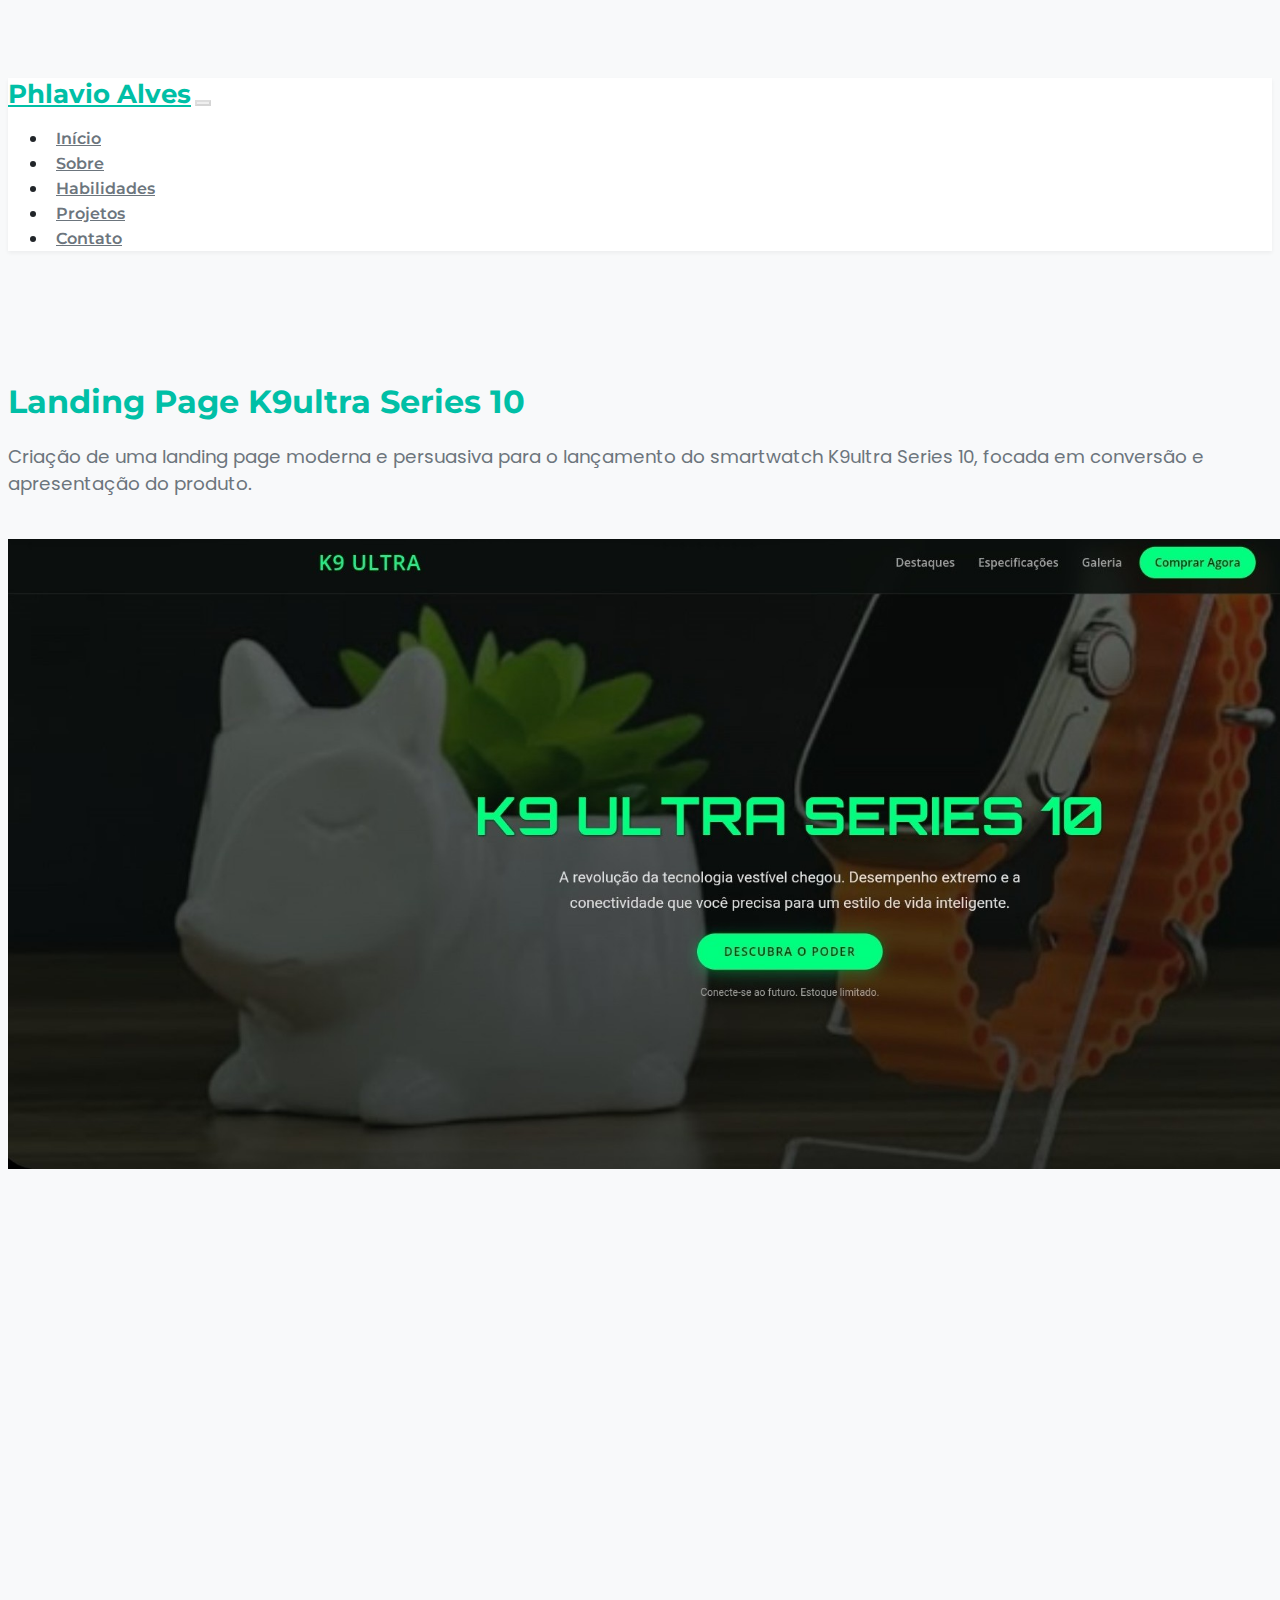
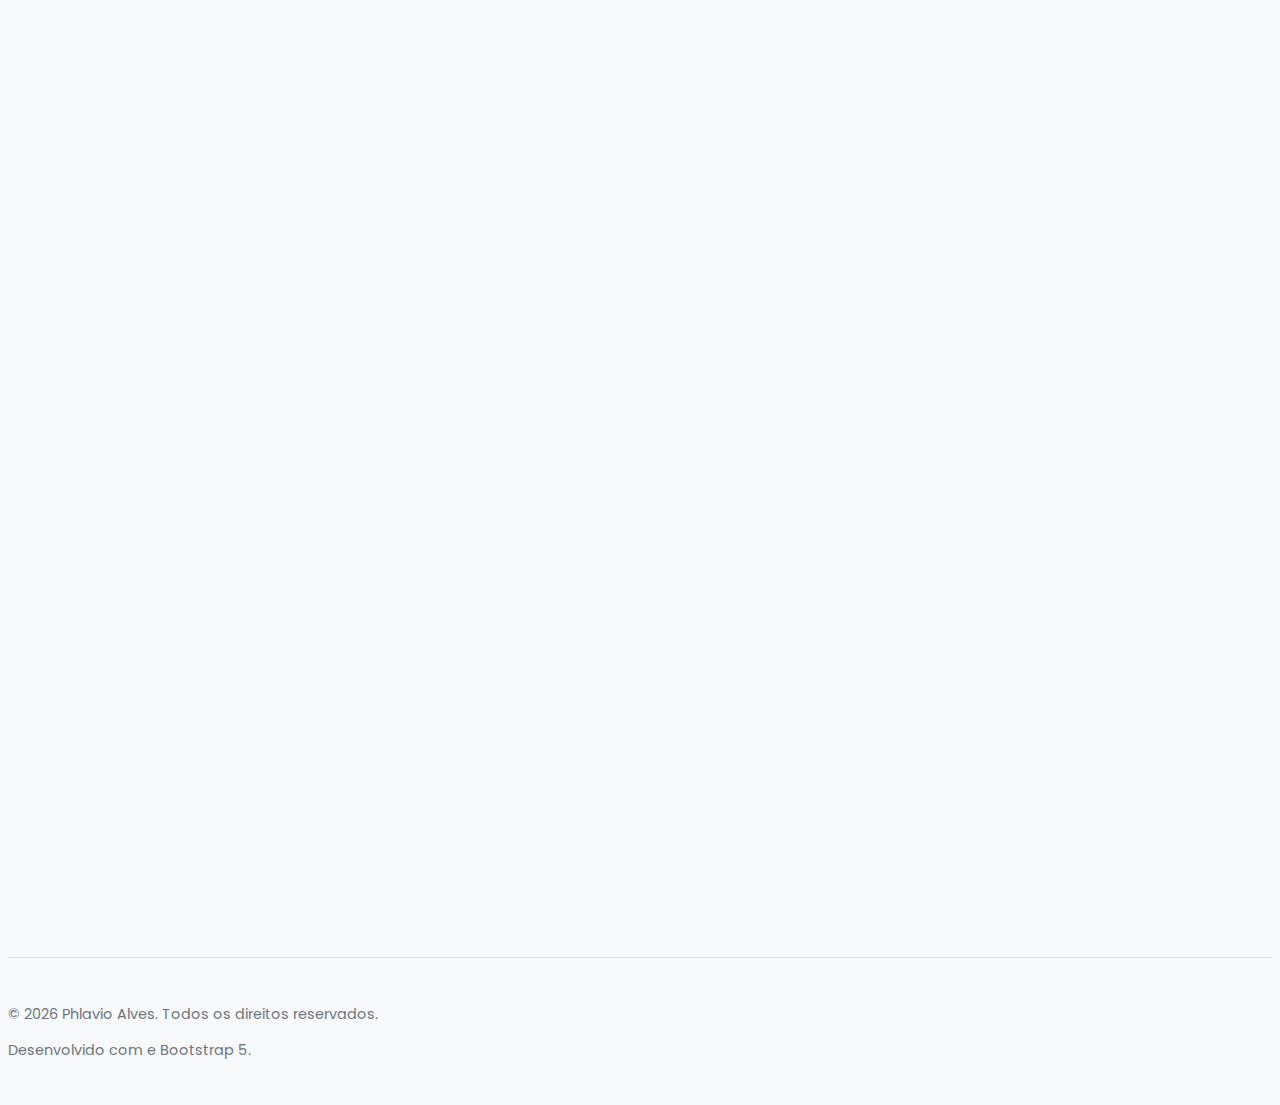
<file: projeto-detalhe-k9ultra.html>
<!DOCTYPE html>
<html lang="pt-BR">
<head>
    <meta charset="UTF-8">
    <meta name="viewport" content="width=device-width, initial-scale=1.0">
    <title>Projeto Portfólio: Landing Page K9ultra Series 10 - Phlavio Alves</title>
    <!-- Bootstrap CSS -->
    <link href="https://cdn.jsdelivr.net/npm/bootstrap@5.3.2/dist/css/bootstrap.min.css" rel="stylesheet" integrity="sha384-T3c6CoIi6uLrA9TneNEoa7RxnatzjcDSCmG1MXxSR1GAsXEV/Dwwykc2MPK8M2HN" crossorigin="anonymous">
    <!-- Google Fonts -->
    <link rel="preconnect" href="https://fonts.googleapis.com">
    <link rel="preconnect" href="https://fonts.gstatic.com" crossorigin>
    <link href="https://fonts.googleapis.com/css2?family=Montserrat:wght@400;600;700;800&family=Poppins:wght@300;400;500;600&display=swap" rel="stylesheet">
    <!-- Font Awesome -->
    <link rel="stylesheet" href="https://cdnjs.cloudflare.com/ajax/libs/font-awesome/6.4.0/css/all.min.css" integrity="sha512-iecdLmaskl7CVkqkXNQ/ZH/XLlvWZOJyj7Yy7tcenmpD1ypASozpmT/E0iPtmFIB46ZmdtAc9eNBvH0H/ZpiBw==" crossorigin="anonymous" referrerpolicy="no-referrer" />
    <!-- AOS CSS -->
    <link href="https://unpkg.com/aos@2.3.1/dist/aos.css" rel="stylesheet">
    <!-- Custom CSS -->
    <link rel="stylesheet" href="style.css">
</head>
<body>

    <!-- Navbar -->

    <nav class="navbar navbar-expand-lg navbar-light fixed-top" id="mainNavbar">
        <div class="container">
            <a class="navbar-brand fw-bold" href="index.html">Phlavio Alves</a>
            <button class="navbar-toggler" type="button" data-bs-toggle="collapse" data-bs-target="#navbarNav" aria-controls="navbarNav" aria-expanded="false" aria-label="Toggle navigation">
                <span class="navbar-toggler-icon"></span>
            </button>
            <div class="collapse navbar-collapse" id="navbarNav">
                <ul class="navbar-nav ms-auto">
                    <li class="nav-item">
                        <a class="nav-link" href="index.html#home">Início</a>
                    </li>
                    <li class="nav-item">
                        <a class="nav-link" href="index.html#sobre">Sobre</a>
                    </li>
                    <li class="nav-item">
                        <a class="nav-link" href="index.html#habilidades">Habilidades</a>
                    </li>
                    <li class="nav-item">
                        <a class="nav-link" href="index.html#projetos">Projetos</a>
                    </li>
                    <li class="nav-item">
                        <a class="nav-link" href="index.html#contato">Contato</a>
                    </li>
                </ul>
            </div>
        </div>
    </nav>

    <!-- Project Detail Header -->
    <header class="project-detail-header py-5" data-aos="fade-in">
        <div class="container text-center">
            <h1 class="display-4 fw-bold section-title">Landing Page K9ultra Series 10</h1>
            <p class="lead section-text col-md-8 mx-auto">Criação de uma landing page moderna e persuasiva para o lançamento do smartwatch K9ultra Series 10, focada em conversão e apresentação do produto.</p>
        </div>
    </header>

    <!-- Project Main Image/Video -->
    <section class="project-main-image-section" data-aos="zoom-in" data-aos-delay="100">
        <div class="container-fluid p-0">
            <img src="K9ultra.jpg" alt="Landing Page K9ultra Series 10" class="img-fluid w-100">
        </div>
    </section>

    <!-- Project Content Section -->
    <section id="project-content" class="py-5">
        <div class="container">
            <div class="row">
                <!-- Coluna Principal com Descrições e Galeria -->
                <div class="col-lg-8" data-aos="fade-right" data-aos-delay="200">
                    <h2 class="fw-bold mb-3">Sobre o Projeto</h2>
                    <p class="section-text mb-4">
                        O objetivo deste projeto foi desenvolver uma landing page impactante para o lançamento do smartwatch K9ultra Series 10. A página visa apresentar os recursos inovadores do produto, destacar seus benefícios e converter visitantes em clientes. O foco foi em criar uma experiência de usuário envolvente e um design que transmitisse a sofisticação e tecnologia do K9ultra.
                    </p>
                    <h3 class="fw-bold mt-4 mb-3">Minha Solução e Processo de Desenvolvimento</h3>
                    <p class="section-text mb-4">
                        A criação da landing page do K9ultra Series 10 seguiu um processo estruturado, desde a concepção até a implementação:
                    </p>
                    <ul class="section-text">
                        <li><strong>Briefing e Pesquisa:</strong> Entendimento dos diferenciais do K9ultra Series 10 e análise de landing pages de sucesso no segmento de tecnologia vestível. Definição do público-alvo: entusiastas de tecnologia, atletas e profissionais que buscam produtividade e bem-estar.</li>
                        <li><strong>Design UI/UX:</strong> Criação de wireframes e um protótipo visual focado na clareza da informação, hierarquia visual e call-to-actions (CTAs) estratégicos. O design buscou ser moderno, elegante e alinhado com a identidade visual de um produto premium.</li>
                        <li><strong>Desenvolvimento Front-end:</strong> Implementação utilizando HTML5, CSS3 (com Bootstrap 5 para responsividade) e JavaScript para interações dinâmicas. Foco em código limpo, semântico e otimizado para performance.</li>
                        <li><strong>Conteúdo Persuasivo:</strong> Elaboração de copywriting focado nos benefícios do produto, utilizando gatilhos mentais e storytelling para engajar o usuário.</li>
                        <li><strong>Otimização e Testes:</strong> Testes de responsividade em diversos dispositivos e navegadores. Otimização de imagens e assets para carregamento rápido. Revisão de usabilidade e CTAs.</li>
                    </ul>
                    <p class="section-text mt-3">
                        Um desafio interessante foi equilibrar a quantidade de informações técnicas com uma apresentação acessível e atraente, garantindo que os principais recursos fossem comunicados de forma eficaz sem sobrecarregar o usuário.
                    </p>

                    <!-- Galeria de Imagens (Opcional) -->
                    <h3 class="fw-bold mt-5 mb-3">Galeria da Landing Page</h3>
                    <div class="row g-3 project-gallery mb-4">
                        <div class="col-md-6" data-aos="zoom-in-up" data-aos-delay="50">
                            <img src="K9ultrahero.jpg" class="img-fluid rounded shadow-sm" alt="Seção Hero da Landing Page K9ultra">
                        </div>
                        <div class="col-md-6" data-aos="zoom-in-up" data-aos-delay="100">
                            <img src="K9ultraabout.jpg" class="img-fluid rounded shadow-sm" alt="Seção de Recursos do K9ultra">
                        </div>
                        <div class="col-md-6" data-aos="zoom-in-up" data-aos-delay="150">
                            <img src="K9ultradetals.jpg" class="img-fluid rounded shadow-sm" alt="Seção de Preços e CTA K9ultra">
                        </div>
                        <div class="col-md-6" data-aos="zoom-in-up" data-aos-delay="200">
                            <img src="K9ultraform.jpg" class="img-fluid rounded shadow-sm" alt="Visualização Mobile da Landing Page K9ultra">
                        </div>
                    </div>
                </div>

                <!-- Coluna Lateral com Detalhes e Links -->
                <div class="col-lg-4" data-aos="fade-left" data-aos-delay="300">
                    <div class="project-info-card p-4 rounded shadow-sm sticky-top">
                        <h3 class="fw-bold mb-3 card-title-text">Detalhes do Projeto</h3>
                        <ul class="list-unstyled project-meta">
                            <li><strong><i class="fas fa-user me-2 text-accent"></i>Cliente:</strong> Projeto Pessoal (K9ultra - Marca Fictícia)</li>
                            <li><strong><i class="fas fa-calendar-alt me-2 text-accent"></i>Data:</strong> Outubro 2023 - Novembro 2023 (Fictício)</li>
                            <li><strong><i class="fas fa-briefcase me-2 text-accent"></i>Meu Papel:</strong> UI/UX Designer & Desenvolvedor Front-end</li>
                            <li><strong><i class="fas fa-tags me-2 text-accent"></i>Categoria:</strong> Landing Page de Produto Tecnológico</li>
                        </ul>

                        <h4 class="fw-bold mt-4 mb-3 card-title-text">Tecnologias Utilizadas</h4>
                        <div class="tech-tags">
                            <span class="badge bg-accent-light text-dark-emphasis me-1 mb-1">HTML5</span>
                            <span class="badge bg-accent-light text-dark-emphasis me-1 mb-1">CSS3</span>
                            <span class="badge bg-accent-light text-dark-emphasis me-1 mb-1">JavaScript (ES6+)</span>
                            <span class="badge bg-accent-light text-dark-emphasis me-1 mb-1">Bootstrap 5</span>
                            <span class="badge bg-accent-light text-dark-emphasis me-1 mb-1">Figma (Design)</span>
                            <span class="badge bg-accent-light text-dark-emphasis me-1 mb-1">Design Responsivo</span>
                            <span class="badge bg-accent-light text-dark-emphasis me-1 mb-1">Otimização de Performance</span>
                        </div>

                        <div class="mt-4 pt-3 border-top">
                            <a href="#" target="_blank" class="btn btn-primary w-100 mb-2"><i class="fas fa-external-link-alt me-2"></i>Ver Landing Page (Demo)</a>
                            <a href="https://github.com/phlavioalves24/k9ultra-landingpage" target="_blank" class="btn btn-outline-primary w-100"><i class="fab fa-github me-2"></i>Ver Código no GitHub</a>
                        </div>
                    </div>
                </div>
            </div>

            <div class="text-center mt-5 pt-4 border-top" data-aos="fade-up">
                <a href="index.html#projetos" class="btn btn-secondary"><i class="fas fa-arrow-left me-2"></i>Voltar aos Projetos</a>
            </div>
        </div>
    </section>

    <!-- Footer -->
    <footer class="py-4 text-center">
        <div class="container">
            <p class="mb-0">© <span id="currentYear"></span> Phlavio Alves. Todos os direitos reservados.</p>
            <p class="mb-0 small">Desenvolvido com <i class="fas fa-heart text-accent"></i> e Bootstrap 5.</p>
        </div>
    </footer>

    <!-- Bootstrap Bundle JS (includes Popper) -->
    <script src="https://cdn.jsdelivr.net/npm/bootstrap@5.3.2/dist/js/bootstrap.bundle.min.js" integrity="sha384-C6RzsynM9kWDrMNeT87bh95OGNyZPhcTNXj1NW7RuBCsyN/o0jlpcV8Qyq46cDfL" crossorigin="anonymous"></script>
    <!-- AOS JS -->
    <script src="https://unpkg.com/aos@2.3.1/dist/aos.js"></script>
    <!-- Custom JS -->
    <script src="script.js"></script>
</body>
</html>
</file>
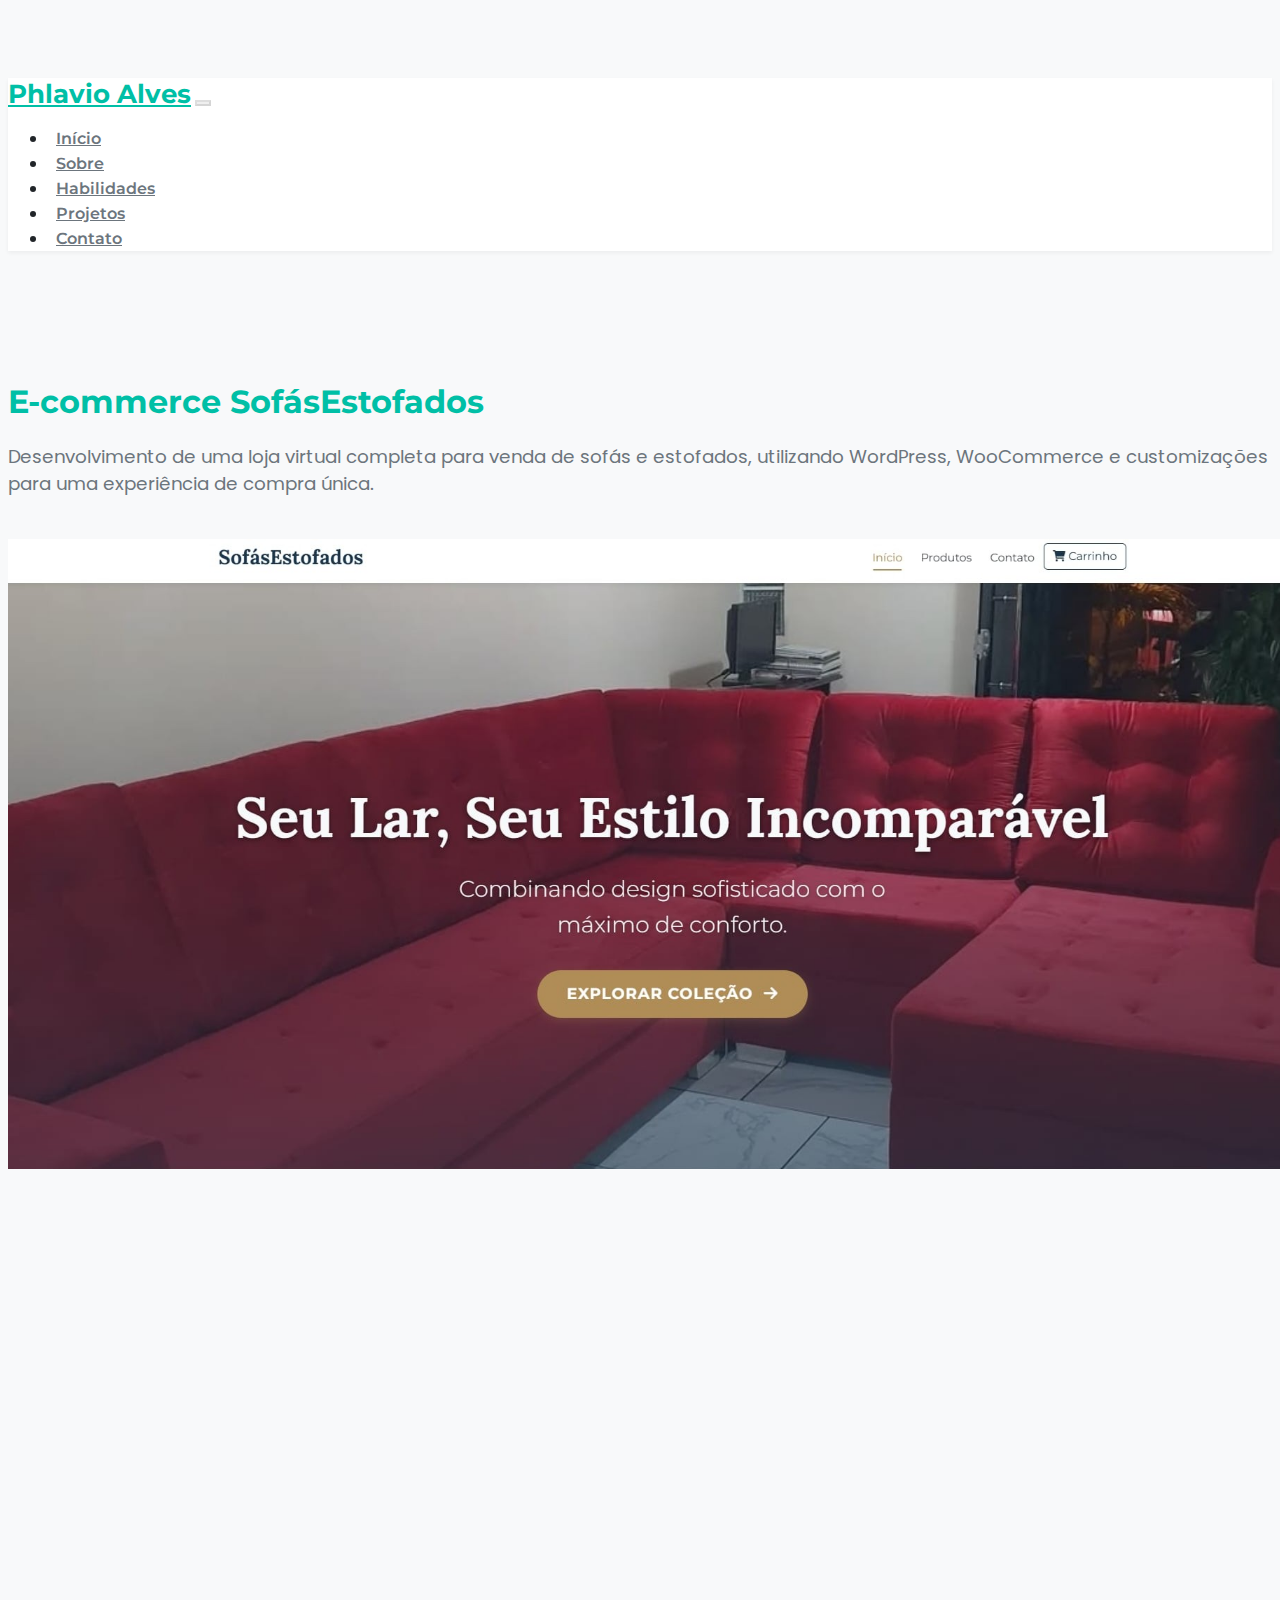
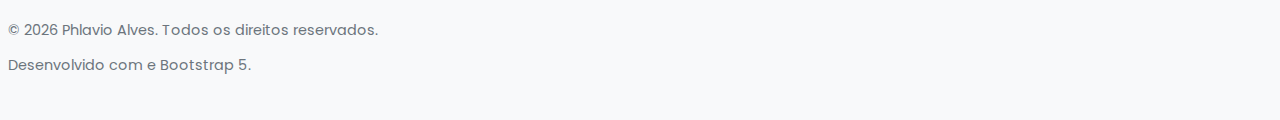
<file: projeto-detalhe-sofasestofados.html>
<!DOCTYPE html>
<html lang="pt-BR">
<head>
    <meta charset="UTF-8">
    <meta name="viewport" content="width=device-width, initial-scale=1.0">
    <title>E-commerce SofásEstofados - Phlavio Alves</title>
    <!-- Bootstrap CSS -->
    <link href="https://cdn.jsdelivr.net/npm/bootstrap@5.3.2/dist/css/bootstrap.min.css" rel="stylesheet" integrity="sha384-T3c6CoIi6uLrA9TneNEoa7RxnatzjcDSCmG1MXxSR1GAsXEV/Dwwykc2MPK8M2HN" crossorigin="anonymous">
    <!-- Google Fonts -->
    <link rel="preconnect" href="https://fonts.googleapis.com">
    <link rel="preconnect" href="https://fonts.gstatic.com" crossorigin>
    <link href="https://fonts.googleapis.com/css2?family=Montserrat:wght@400;600;700;800&family=Poppins:wght@300;400;500;600&display=swap" rel="stylesheet">
    <!-- Font Awesome -->
    <link rel="stylesheet" href="https://cdnjs.cloudflare.com/ajax/libs/font-awesome/6.4.0/css/all.min.css" integrity="sha512-iecdLmaskl7CVkqkXNQ/ZH/XLlvWZOJyj7Yy7tcenmpD1ypASozpmT/E0iPtmFIB46ZmdtAc9eNBvH0H/ZpiBw==" crossorigin="anonymous" referrerpolicy="no-referrer" />
    <!-- AOS CSS -->
    <link href="https://unpkg.com/aos@2.3.1/dist/aos.css" rel="stylesheet">
    <!-- Custom CSS -->
    <link rel="stylesheet" href="style.css">
</head>
<body>

    <!-- Navbar -->
    <nav class="navbar navbar-expand-lg navbar-light fixed-top" id="mainNavbar">
        <div class="container">
            <a class="navbar-brand fw-bold" href="index.html">Phlavio Alves</a>
            <button class="navbar-toggler" type="button" data-bs-toggle="collapse" data-bs-target="#navbarNav" aria-controls="navbarNav" aria-expanded="false" aria-label="Toggle navigation">
                <span class="navbar-toggler-icon"></span>
            </button>
            <div class="collapse navbar-collapse" id="navbarNav">
                <ul class="navbar-nav ms-auto">
                    <li class="nav-item">
                        <a class="nav-link" href="index.html#home">Início</a>
                    </li>
                    <li class="nav-item">
                        <a class="nav-link" href="index.html#sobre">Sobre</a>
                    </li>
                    <li class="nav-item">
                        <a class="nav-link" href="index.html#habilidades">Habilidades</a>
                    </li>
                    <li class="nav-item">
                        <a class="nav-link" href="index.html#projetos">Projetos</a>
                    </li>
                    <li class="nav-item">
                        <a class="nav-link" href="index.html#contato">Contato</a>
                    </li>
                </ul>
            </div>
        </div>
    </nav>

    <!-- Project Detail Header -->
    <header class="project-detail-header py-5" data-aos="fade-in">
        <div class="container text-center">
            <h1 class="display-4 fw-bold section-title">E-commerce SofásEstofados</h1>
            <p class="lead section-text col-md-8 mx-auto">Desenvolvimento de uma loja virtual completa para venda de sofás e estofados, utilizando WordPress, WooCommerce e customizações para uma experiência de compra única.</p>
        </div>
    </header>

    <!-- Project Main Image/Video -->
    <section class="project-main-image-section" data-aos="zoom-in" data-aos-delay="100">
        <div class="container-fluid p-0">
            <img src="Homesofa.jpeg" alt="Homepage da Loja SofásEstofados" class="img-fluid w-100">
        </div>
    </section>

    <!-- Project Content Section -->
    <section id="project-content" class="py-5">
        <div class="container">
            <div class="row">
                <!-- Coluna Principal com Descrições e Galeria -->
                <div class="col-lg-8" data-aos="fade-right" data-aos-delay="200">
                    <h2 class="fw-bold mb-3">Sobre o Projeto</h2>
                    <p class="section-text mb-4">
                        A "SofásEstofados" é uma marca fictícia que buscava estabelecer uma forte presença online e um canal de vendas direto ao consumidor. O principal objetivo era criar uma plataforma de e-commerce robusta, visualmente atraente e fácil de usar, que permitisse aos clientes explorar o catálogo de produtos, customizar opções (como tecidos e cores) e finalizar a compra de forma segura e eficiente.
                    </p>
                    <h3 class="fw-bold mt-4 mb-3">Solução e Destaques do Desenvolvimento</h3>
                    <p class="section-text mb-2">
                        Utilizei o WordPress como base, combinado com o poder do WooCommerce para as funcionalidades de e-commerce. O Elementor Pro foi empregado para criar layouts de página personalizados e garantir uma identidade visual única para a marca.
                    </p>
                    <ul class="section-text">
                        <li><strong>Catálogo de Produtos Detalhado:</strong> Páginas de produto com múltiplas imagens, descrições completas, especificações técnicas e variações de produto (tecidos, cores, tamanhos).</li>
                        <li><strong>Carrinho de Compras e Checkout Otimizados:</strong> Processo de compra intuitivo e simplificado, com integração de gateways de pagamento populares.</li>
                        <li><strong>Sistema de Gerenciamento de Pedidos:</strong> Funcionalidades completas para o administrador da loja gerenciar pedidos, estoque e clientes.</li>
                        <li><strong>Design Responsivo e Focado na Conversão:</strong> Interface adaptada para todos os dispositivos, com call-to-actions claros e um design que incentiva a navegação e a compra.</li>
                        <li><strong>Otimização de Performance:</strong> Técnicas de cache, otimização de imagens e carregamento rápido para proporcionar uma boa experiência ao usuário.</li>
                        <li><strong>SEO Básico:</strong> Estrutura amigável para motores de busca e otimização de conteúdo nas páginas de produto e categorias.</li>
                    </ul>
                     <h3 class="fw-bold mt-4 mb-3">Desafios Superados</h3>
                    <p class="section-text mt-3">
                        Um dos desafios significativos foi a implementação de variações complexas de produtos (múltiplas opções de tecidos, cada uma com sua própria imagem e preço). Isso exigiu uma configuração cuidadosa no WooCommerce e, em alguns casos, customizações para apresentar as opções de forma clara ao cliente. A otimização das imagens de alta qualidade dos sofás sem comprometer a velocidade de carregamento também foi um ponto crucial.
                    </p>

                    <!-- Galeria de Imagens (Opcional) -->
                    <h3 class="fw-bold mt-5 mb-3">Galeria do Projeto</h3>
                    <div class="row g-3 project-gallery mb-4">
                        <div class="col-md-6" data-aos="zoom-in-up" data-aos-delay="50">
                            <img src="Sofahero.jpg" class="img-fluid rounded shadow-sm" alt="Página de produto detalhada">
                        </div>
                        <div class="col-md-6" data-aos="zoom-in-up" data-aos-delay="100">
                            <img src="Sofacarrinho.jpg" class="img-fluid rounded shadow-sm" alt="Catálogo de sofás">
                        </div>
                        <div class="col-md-6" data-aos="zoom-in-up" data-aos-delay="150">
                            <img src="Sofaprodutos.jpg" class="img-fluid rounded shadow-sm" alt="Carrinho de compras">
                        </div>
                        <div class="col-md-6" data-aos="zoom-in-up" data-aos-delay="200">
                            <img src="Sofamobile.jpg" class="img-fluid rounded shadow-sm" alt="Processo de checkout em dispositivo móvel">
                        </div>
                    </div>
                </div>

                <!-- Coluna Lateral com Detalhes e Links -->
                <div class="col-lg-4" data-aos="fade-left" data-aos-delay="300">
                    <div class="project-info-card p-4 rounded shadow-sm sticky-top">
                        <h3 class="fw-bold mb-3 card-title-text">Detalhes do Projeto</h3>
                        <ul class="list-unstyled project-meta">
                            <li><strong><i class="fas fa-user me-2 text-accent"></i>Cliente:</strong> SofásEstofados (Projeto Fictício)</li>
                            <li><strong><i class="fas fa-calendar-alt me-2 text-accent"></i>Data:</strong> Dezembro 2023 - Fevereiro 2024</li>
                            <li><strong><i class="fas fa-briefcase me-2 text-accent"></i>Meu Papel:</strong> Desenvolvedor WordPress & E-commerce</li>
                            <li><strong><i class="fas fa-tags me-2 text-accent"></i>Categoria:</strong> E-commerce, Loja Virtual</li>
                        </ul>

                        <h4 class="fw-bold mt-4 mb-3 card-title-text">Tecnologias Utilizadas</h4>
                        <div class="tech-tags">
                            <span class="badge bg-accent-light text-dark-emphasis me-1 mb-1">WordPress</span>
                            <span class="badge bg-accent-light text-dark-emphasis me-1 mb-1">WooCommerce</span>
                            <span class="badge bg-accent-light text-dark-emphasis me-1 mb-1">Elementor Pro</span>
                            <span class="badge bg-accent-light text-dark-emphasis me-1 mb-1">HTML5</span>
                            <span class="badge bg-accent-light text-dark-emphasis me-1 mb-1">CSS3</span>
                            <span class="badge bg-accent-light text-dark-emphasis me-1 mb-1">JavaScript</span>
                            <span class="badge bg-accent-light text-dark-emphasis me-1 mb-1">PHP (Customizações)</span>
                            <span class="badge bg-accent-light text-dark-emphasis me-1 mb-1">Bootstrap 5</span>
                        </div>

                        <div class="mt-4 pt-3 border-top">
                             <!-- Coloque o link real para o projeto se estiver online -->
                            <a href="https://github.com/PhlavioAlves24/SofasEstofados" target="_blank" class="btn btn-primary w-100 mb-2"><i class="fas fa-external-link-alt me-2"></i>Ver Projeto Ao Vivo (Exemplo)</a>
                            <a href="https://phlavioalves24.github.io/SofasEstofados/" target="_blank" class="btn btn-outline-primary w-100"><i class="fab fa-github me-2"></i>Ver no GitHub (se aplicável)</a>
                        </div>
                    </div>
                </div>
            </div>

            <div class="text-center mt-5 pt-4 border-top" data-aos="fade-up">
                <a href="index.html#projetos" class="btn btn-secondary"><i class="fas fa-arrow-left me-2"></i>Voltar aos Projetos</a>
            </div>
        </div>
    </section>

    <!-- Footer -->
    <footer class="py-4 text-center">
        <div class="container">
            <p class="mb-0">© <span id="currentYear"></span> Phlavio Alves. Todos os direitos reservados.</p>
            <p class="mb-0 small">Desenvolvido com <i class="fas fa-heart text-accent"></i> e Bootstrap 5.</p>
        </div>
    </footer>

    <!-- Bootstrap Bundle JS (includes Popper) -->
    <script src="https://cdn.jsdelivr.net/npm/bootstrap@5.3.2/dist/js/bootstrap.bundle.min.js" integrity="sha384-C6RzsynM9kWDrMNeT87bh95OGNyZPhcTNXj1NW7RuBCsyN/o0jlpcV8Qyq46cDfL" crossorigin="anonymous"></script>
    <!-- AOS JS -->
    <script src="https://unpkg.com/aos@2.3.1/dist/aos.js"></script>
    <!-- Custom JS -->
    <script src="script.js"></script>
</body>
</html>
</file>
<file: style.css>
:root {
    --bg-light-primary: #FFFFFF;
    --bg-light-secondary: #F8F9FA;
    --bg-light-navbar: #FFFFFF;
    --text-dark-primary: #212529;
    --text-dark-secondary: #6C757D;
    --text-dark-emphasis: #000000;

    --accent-color: #00BFA6; /* Teal */
    --accent-color-rgb: 0, 191, 166;
    --accent-color-hover: #00A188;
    --border-color-light: #DEE2E6;

    --accent-whatsapp: #25D366;
    --accent-email: #D93025;
    --accent-github: #171515;

    --font-family-headings: 'Montserrat', sans-serif;
    --font-family-body: 'Poppins', sans-serif;

    --card-shadow: 0 4px 15px rgba(0, 0, 0, 0.07);
    --card-shadow-hover: 0 8px 25px rgba(0, 0, 0, 0.1);
    --navbar-shadow: 0 2px 4px rgba(0,0,0,0.05);
}

body {
    font-family: var(--font-family-body);
    background-color: var(--bg-light-secondary);
    color: var(--text-dark-primary);
    padding-top: 70px; /* Ajustar este valor se a altura da navbar for diferente */
}

h1, h2, h3, h4, h5, h6 {
    font-family: var(--font-family-headings);
    color: var(--text-dark-emphasis);
    font-weight: 700;
}

.section-title {
    color: var(--text-dark-emphasis);
}
.section-text {
    color: var(--text-dark-primary);
    font-weight: 300;
}
.lead {
    font-weight: 400;
    color: var(--text-dark-secondary);
    font-size: 1.15rem;
}

/* Navbar */
#mainNavbar {
    background-color: var(--bg-light-navbar);
    box-shadow: var(--navbar-shadow);
    transition: background-color 0.3s ease-in-out, box-shadow 0.3s ease-in-out;
}
.navbar-brand {
    font-size: 1.6rem;
    font-family: var(--font-family-headings);
    font-weight: 700;
    color: var(--accent-color) !important;
}
.nav-link {
    font-family: var(--font-family-headings);
    font-weight: 600;
    color: var(--text-dark-secondary) !important;
    transition: color 0.3s ease;
    margin-left: 0.5rem;
    margin-right: 0.5rem;
    padding-top: 0.75rem;
    padding-bottom: 0.75rem;
}
.nav-link:hover, .nav-link.active {
    color: var(--accent-color) !important;
}
.navbar-toggler {
    border-color: rgba(0,0,0,0.1);
}

/* Navbar Scrolled */
#mainNavbar.navbar-scrolled {
    box-shadow: 0 4px 6px rgba(0,0,0,0.08);
}


/* Home Section */
#home {
    background-color: var(--bg-light-primary);
}
#home h1 {
    font-weight: 800;
    letter-spacing: -1px;
}
.profile-placeholder .text-accent {
    color: var(--accent-color) !important;
}
.profile-placeholder {
    width: 200px;
    height: 200px;
    border: 5px solid var(--accent-color);
    border-radius: 50%;
    display: flex;
    align-items: center;
    justify-content: center;
    margin: 0 auto;
    background-color: rgba(var(--accent-color-rgb), 0.05);
    box-shadow: var(--card-shadow);
}

/* Seções Alternadas */
.section-bg-alt {
    background-color: var(--bg-light-primary);
}

/* Linha divisória para títulos de seção */
.title-hr {
    width: 80px;
    height: 4px;
    background-color: var(--accent-color);
    opacity: 1;
    margin-top: 0.5rem;
    margin-bottom: 2.5rem;
}

/* Cards de Habilidade, Projeto, Contato */
.skill-card, .project-card, .contact-card {
    background-color: var(--bg-light-primary);
    border-radius: 10px;
    border: 1px solid var(--border-color-light);
    box-shadow: var(--card-shadow);
    transition: transform 0.3s ease, box-shadow 0.3s ease, border-color 0.3s ease;
    color: var(--text-dark-primary);
    overflow: hidden;
}
.skill-card:hover, .project-card:hover, .contact-card:hover {
    transform: translateY(-8px) scale(1.02);
    box-shadow: var(--card-shadow-hover);
    border-color: var(--accent-color);
}

.card-title-text {
    color: var(--text-dark-emphasis);
    font-weight: 600;
}
.card-body-text {
    color: var(--text-dark-secondary);
    font-size: 0.95rem;
    font-weight: 300;
    line-height: 1.6;
}

.skill-card .text-accent {
    color: var(--accent-color) !important;
}

/* Cards de Projeto */
.project-card .card-img-top {
    aspect-ratio: 16/10;
    object-fit: cover;
    transition: transform 0.4s ease-out;
}
.project-card:hover .card-img-top {
    transform: scale(1.05);
}
.project-card .card-body {
    position: relative;
    z-index: 1;
}

/* Contato Section */
.contact-link {
    text-decoration: none;
}
.text-accent-whatsapp { color: var(--accent-whatsapp) !important; }
.text-accent-email { color: var(--accent-email) !important; }
.text-accent-github { color: var(--accent-github) !important; }


/* Botões */
.btn {
    font-family: var(--font-family-headings);
    font-weight: 600;
    padding: 0.7rem 1.6rem;
    border-radius: 6px;
    transition: all 0.3s ease-in-out;
    letter-spacing: 0.5px;
    border-width: 2px;
    border-style: solid;
    text-transform: uppercase;
    font-size: 0.9rem;
    line-height: 1.5;
    cursor: pointer;
}

.btn-primary {
    background-color: var(--accent-color);
    border-color: var(--accent-color);
    color: #FFFFFF;
}
.btn-primary:hover, .btn-primary:focus, .btn-primary:active {
    background-color: transparent;
    border-color: var(--accent-color);
    color: var(--accent-color);
    box-shadow: 0 0 12px rgba(var(--accent-color-rgb), 0.3);
}

.btn-outline-primary {
    background-color: transparent;
    border-color: var(--accent-color);
    color: var(--accent-color);
}
.btn-outline-primary:hover, .btn-outline-primary:focus, .btn-outline-primary:active {
    background-color: var(--accent-color);
    border-color: var(--accent-color);
    color: #FFFFFF;
    box-shadow: 0 0 12px rgba(var(--accent-color-rgb), 0.3);
}

.btn-lg {
    padding: 0.85rem 1.9rem;
    font-size: 1rem;
}


/* Footer */
footer {
    background-color: var(--bg-light-secondary);
    color: var(--text-dark-secondary);
    font-size: 0.9rem;
    padding-top: 2rem;
    padding-bottom: 2rem;
    border-top: 1px solid var(--border-color-light);
}
footer p {
    margin-bottom: 0.25rem;
}
footer .text-accent {
    color: var(--accent-color) !important;
}
footer .fa-heart {
    transition: color 0.3s ease, transform 0.3s ease;
}
footer .fa-heart:hover {
    transform: scale(1.2);
}

/* Scrollbar (Opcional, para navegadores Webkit) */
::-webkit-scrollbar {
    width: 10px;
}
::-webkit-scrollbar-track {
    background: var(--border-color-light);
}
::-webkit-scrollbar-thumb {
    background: var(--accent-color);
    border-radius: 5px;
}
::-webkit-scrollbar-thumb:hover {
    background: var(--accent-color-hover);
}

/* =================================== */
/*      Project Detail Page Styles     */
/* =================================== */

.project-detail-header {
    background-color: var(--bg-light-secondary);
    padding-top: calc(1.5rem + 70px); /* 70px é a altura da navbar, ajuste se necessário */
    padding-bottom: 1.5rem;
}

.project-detail-header .section-title {
    color: var(--accent-color);
}

.project-main-image-section img {
    max-height: 70vh;
    object-fit: cover;
}

.project-info-card {
    background-color: var(--bg-light-secondary);
    border: 1px solid var(--border-color-light);
    top: calc(70px + 1.5rem); /* 70px é a altura da navbar, ajuste! */
}

.project-meta li {
    margin-bottom: 0.75rem;
    font-size: 0.95rem;
    color: var(--text-dark-secondary);
}

.project-meta li strong {
    color: var(--text-dark-primary);
}

.tech-tags .badge {
    font-family: var(--font-family-body);
    font-weight: 500;
    padding: 0.5em 0.8em;
    font-size: 0.85rem;
}

.bg-accent-light {
    background-color: rgba(var(--accent-color-rgb), 0.15) !important;
}
.text-dark-emphasis {
    color: var(--text-dark-emphasis) !important;
}

.project-gallery img {
    transition: transform 0.3s ease, box-shadow 0.3s ease;
}
.project-gallery img:hover {
    transform: scale(1.03);
    box-shadow: var(--card-shadow-hover);
}

.btn-secondary { /* Botão para "Voltar aos Projetos" */
    background-color: var(--text-dark-secondary);
    border-color: var(--text-dark-secondary);
    color: #fff;
}
.btn-secondary:hover {
    background-color: var(--text-dark-primary);
    border-color: var(--text-dark-primary);
    color: #fff;
}


/* Ajustes responsivos */
@media (max-width: 991.98px) {
    body {
        padding-top: 60px;
    }
    .navbar-nav {
        margin-top: 10px;
        background-color: var(--bg-light-primary);
        border-radius: 8px;
        padding: 10px 0;
        box-shadow: 0 5px 15px rgba(0,0,0,0.1);
    }
    .nav-link {
        padding: 12px 20px;
        margin-left: 0;
        margin-right: 0;
    }

    #home {
        text-align: center !important;
        padding-top: 60px;
        min-height: auto;
        padding-bottom: 40px;
    }
    #home h1 {
        font-size: 2.5rem;
    }
    #home .lead {
        font-size: 1rem;
    }
    #home .btn-lg {
        padding: 0.75rem 1.5rem;
        font-size: 0.9rem;
    }
    .profile-placeholder {
        margin-top: 40px;
        margin-bottom: 20px;
        width: 150px;
        height: 150px;
    }
    .profile-placeholder i {
        font-size: 5em !important;
    }
    .section-title {
        font-size: 1.8rem;
    }

    .skill-card, .project-card, .contact-card {
        margin-bottom: 1.5rem;
    }

    .project-detail-header {
        padding-top: calc(1rem + 60px); /* Ajuste para navbar menor */
    }
    .project-info-card {
        top: calc(60px + 1rem); /* Ajuste para navbar menor */
        position: static; /* Desativa o sticky em telas menores onde não faz sentido */
        margin-top: 2rem;
    }
}

@media (max-width: 767.98px) {
    #home h1 {
        font-size: 2rem;
    }
    .lead {
        font-size: 0.95rem;
    }
    .btn {
        padding: 0.6rem 1.2rem;
        font-size: 0.85rem;
    }
    .btn-lg {
        padding: 0.7rem 1.5rem;
        font-size: 0.9rem;
    }
    .title-hr {
        margin-bottom: 1.5rem;
    }
    .project-detail-header .display-4 {
        font-size: 2.2rem; /* Reduzir título na página de projeto */
    }
        }
</file>
